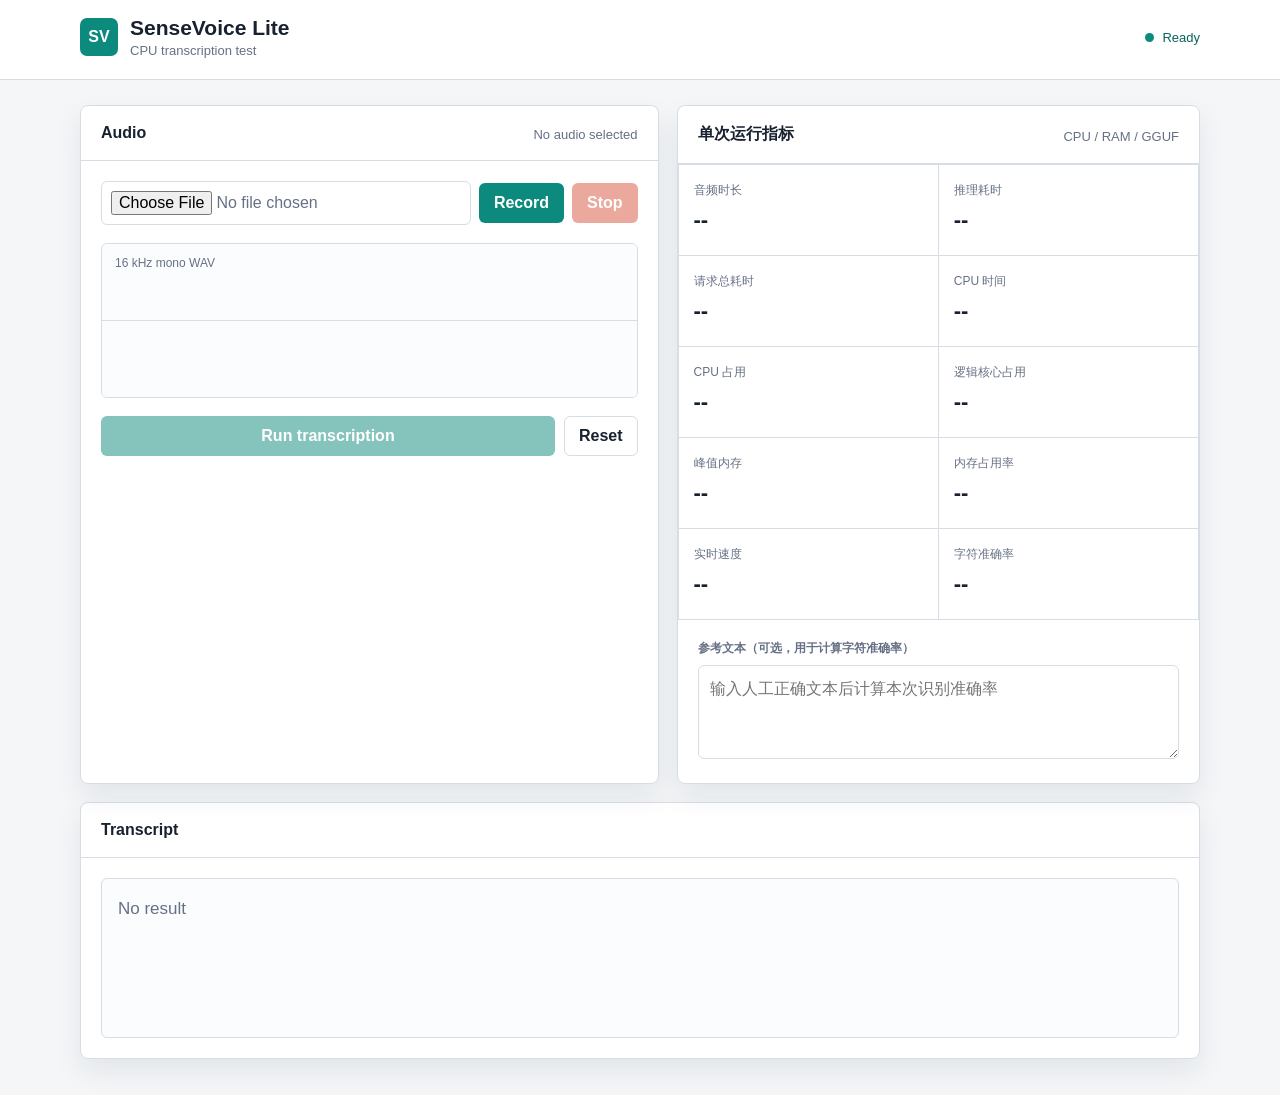
<file: lite/server/wwwroot/index.html>
<!doctype html>
<html lang="zh-CN">
<head>
  <meta charset="utf-8">
  <meta name="viewport" content="width=device-width, initial-scale=1">
  <title>SenseVoice Lite Test</title>
  <style>
    :root { --ink:#18212f; --muted:#667085; --line:#d7dde4; --paper:#fff; --ground:#f4f6f8; --teal:#0c8a7d; --teal-dark:#08645b; --coral:#d8563f; --gold:#d79218; --shadow:0 12px 28px rgba(24,33,47,.08); }
    * { box-sizing:border-box; }
    body { margin:0; color:var(--ink); background:var(--ground); font-family:"Segoe UI","Microsoft YaHei",sans-serif; }
    button,input,textarea { font:inherit; } button { cursor:pointer; } button:disabled { cursor:not-allowed; opacity:.5; }
    .topbar { min-height:80px; border-bottom:1px solid var(--line); background:var(--paper); }
    .bar,.main { width:min(1120px,calc(100% - 32px)); margin:0 auto; }
    .bar { display:flex; align-items:center; justify-content:space-between; gap:16px; padding:16px 0; }
    .brand { display:flex; align-items:center; gap:12px; min-width:0; }.mark { display:grid; place-items:center; width:38px; height:38px; border-radius:7px; color:#fff; background:var(--teal); font-weight:700; }
    h1,h2,p { margin:0; } h1 { font-size:21px; letter-spacing:0; } h2 { font-size:16px; letter-spacing:0; }.subhead { margin-top:3px; color:var(--muted); font-size:13px; }
    .status { display:flex; align-items:center; gap:8px; color:var(--teal-dark); white-space:nowrap; font-size:13px; }.dot { width:9px; height:9px; border-radius:50%; background:var(--teal); }.status[data-state="busy"] { color:var(--gold); }.status[data-state="busy"] .dot { background:var(--gold); }.status[data-state="error"] { color:var(--coral); }.status[data-state="error"] .dot { background:var(--coral); }
    .main { padding:25px 0 36px; }.grid { display:grid; grid-template-columns:minmax(0,1.05fr) minmax(330px,.95fr); gap:18px; }.panel { border:1px solid var(--line); border-radius:8px; background:var(--paper); box-shadow:var(--shadow); }.head { display:flex; align-items:center; justify-content:space-between; gap:12px; padding:18px 20px; border-bottom:1px solid var(--line); }.body { padding:20px; }
    .source { display:grid; grid-template-columns:1fr auto auto; align-items:center; gap:8px; }input[type=file] { min-width:0; padding:9px; border:1px solid var(--line); border-radius:6px; color:var(--muted); background:#fff; }.button { min-height:40px; padding:0 14px; border:1px solid transparent; border-radius:6px; color:#fff; background:var(--teal); font-weight:600; }.button:hover:not(:disabled) { background:var(--teal-dark); }.button.stop { background:var(--coral); }.button.ghost { color:var(--ink); border-color:var(--line); background:#fff; }
    .wavebox { position:relative; height:155px; margin:18px 0; overflow:hidden; border:1px solid var(--line); border-radius:6px; background:#fbfcfd; }canvas { display:block; width:100%; height:100%; }.wave-label { position:absolute; top:12px; left:13px; color:var(--muted); font-size:12px; }.preview { width:100%; min-height:30px; margin-bottom:16px; }.preview:empty { display:none; }.run { display:flex; align-items:center; gap:9px; }.run .button:first-child { flex:1; }
    .metrics { display:grid; grid-template-columns:repeat(2,minmax(0,1fr)); border-top:1px solid var(--line); border-left:1px solid var(--line); }.metric { min-height:91px; padding:15px; border-right:1px solid var(--line); border-bottom:1px solid var(--line); }.metric-label { color:var(--muted); font-size:12px; }.metric-value { display:block; margin-top:8px; font-size:22px; font-weight:700; font-variant-numeric:tabular-nums; }
    label { display:block; margin-bottom:8px; color:var(--muted); font-size:12px; font-weight:600; }textarea { width:100%; min-height:94px; resize:vertical; padding:11px; border:1px solid var(--line); border-radius:6px; color:var(--ink); line-height:1.55; }textarea:focus,input:focus { outline:2px solid rgba(12,138,125,.25); border-color:var(--teal); }
    .result-panel { margin-top:18px; }.result { min-height:160px; padding:16px; border:1px solid var(--line); border-radius:6px; background:#fbfcfd; }.result-text { font-size:17px; line-height:1.7; word-break:break-word; }.placeholder { color:var(--muted); }.tags { display:flex; flex-wrap:wrap; gap:7px; margin-top:15px; }.tag { padding:5px 8px; border:1px solid #b8d6d1; border-radius:5px; color:var(--teal-dark); background:#f0fbf9; font-size:12px; }.error { min-height:20px; margin:12px 0 0; color:var(--coral); font-size:13px; line-height:1.45; }.error:empty { display:none; }
    @media (max-width:760px) { .bar,.main { width:min(100% - 22px,1120px); }.bar { min-height:74px; gap:8px; padding:12px 0; }.brand { flex:1; }.grid { grid-template-columns:1fr; }.source { grid-template-columns:1fr 1fr; }.source input { grid-column:1/-1; }.mark { width:34px; height:34px; }h1 { font-size:19px; white-space:nowrap; }.run .button:first-child { font-size:13px; white-space:nowrap; } }
  </style>
</head>
<body>
  <header class="topbar"><div class="bar"><div class="brand"><div class="mark" aria-hidden="true">SV</div><div><h1>SenseVoice Lite</h1><p class="subhead">CPU transcription test</p></div></div><div id="status" class="status" data-state="ready"><span class="dot"></span><span id="statusText">Ready</span></div></div></header>
  <main class="main">
    <div class="grid">
      <section class="panel" aria-labelledby="audioTitle"><div class="head"><h2 id="audioTitle">Audio</h2><span id="audioName" class="subhead">No audio selected</span></div><div class="body">
        <div class="source"><input id="fileInput" type="file" accept="audio/*,.wav" aria-label="Choose audio file"><button id="recordButton" class="button" type="button">Record</button><button id="stopButton" class="button stop" type="button" disabled>Stop</button></div>
        <div class="wavebox"><canvas id="waveform"></canvas><span id="waveLabel" class="wave-label">16 kHz mono WAV</span></div><div id="preview" class="preview"></div>
        <div class="run"><button id="transcribeButton" class="button" type="button" disabled>Run transcription</button><button id="resetButton" class="button ghost" type="button">Reset</button></div><p id="error" class="error" role="alert"></p>
      </div></section>
      <section class="panel" aria-labelledby="metricsTitle"><div class="head"><h2 id="metricsTitle">单次运行指标</h2><span class="subhead">CPU / RAM / GGUF</span></div><div class="metrics"><div class="metric"><span class="metric-label">音频时长</span><strong id="durationValue" class="metric-value">--</strong></div><div class="metric"><span class="metric-label">推理耗时</span><strong id="inferenceValue" class="metric-value">--</strong></div><div class="metric"><span class="metric-label">请求总耗时</span><strong id="requestValue" class="metric-value">--</strong></div><div class="metric"><span class="metric-label">CPU 时间</span><strong id="cpuTimeValue" class="metric-value">--</strong></div><div class="metric"><span class="metric-label">CPU 占用</span><strong id="cpuValue" class="metric-value">--</strong></div><div class="metric"><span class="metric-label">逻辑核心占用</span><strong id="coresValue" class="metric-value">--</strong></div><div class="metric"><span class="metric-label">峰值内存</span><strong id="memoryValue" class="metric-value">--</strong></div><div class="metric"><span class="metric-label">内存占用率</span><strong id="memoryPercentValue" class="metric-value">--</strong></div><div class="metric"><span class="metric-label">实时速度</span><strong id="speedValue" class="metric-value">--</strong></div><div class="metric"><span class="metric-label">字符准确率</span><strong id="accuracyValue" class="metric-value">--</strong></div></div><div class="body"><label for="referenceText">参考文本（可选，用于计算字符准确率）</label><textarea id="referenceText" placeholder="输入人工正确文本后计算本次识别准确率"></textarea></div></section>
    </div>
    <section class="panel result-panel" aria-labelledby="resultTitle"><div class="head"><h2 id="resultTitle">Transcript</h2><span id="resultMeta" class="subhead"></span></div><div class="body"><div class="result"><p id="resultText" class="result-text placeholder">No result</p><div id="tags" class="tags"></div></div></div></section>
  </main>
  <script>
    const state = { wav:null, duration:0, filename:"audio.wav", recorder:null, stream:null, context:null, analyser:null, frame:0, previewUrl:null };
    const ui = { file:document.querySelector("#fileInput"), record:document.querySelector("#recordButton"), stop:document.querySelector("#stopButton"), run:document.querySelector("#transcribeButton"), reset:document.querySelector("#resetButton"), status:document.querySelector("#status"), statusText:document.querySelector("#statusText"), name:document.querySelector("#audioName"), wave:document.querySelector("#waveform"), waveLabel:document.querySelector("#waveLabel"), preview:document.querySelector("#preview"), error:document.querySelector("#error"), duration:document.querySelector("#durationValue"), inference:document.querySelector("#inferenceValue"), request:document.querySelector("#requestValue"), cpuTime:document.querySelector("#cpuTimeValue"), cpu:document.querySelector("#cpuValue"), cores:document.querySelector("#coresValue"), memory:document.querySelector("#memoryValue"), memoryPercent:document.querySelector("#memoryPercentValue"), speed:document.querySelector("#speedValue"), accuracy:document.querySelector("#accuracyValue"), reference:document.querySelector("#referenceText"), result:document.querySelector("#resultText"), tags:document.querySelector("#tags"), resultMeta:document.querySelector("#resultMeta") };
    const setStatus = (kind,text) => { ui.status.dataset.state=kind; ui.statusText.textContent=text; };
    const setError = (text="") => ui.error.textContent=text;
    const seconds = value => `${value.toFixed(value<10?2:1)} s`;
    function paintWave() { const canvas=ui.wave, ratio=devicePixelRatio||1, width=Math.floor(canvas.clientWidth*ratio), height=Math.floor(canvas.clientHeight*ratio); canvas.width=width; canvas.height=height; const context=canvas.getContext("2d"); context.fillStyle="#fbfcfd"; context.fillRect(0,0,width,height); context.strokeStyle="#d7dde4"; context.lineWidth=ratio; context.beginPath(); context.moveTo(0,height/2); context.lineTo(width,height/2); context.stroke(); if(state.analyser){const data=new Uint8Array(state.analyser.fftSize);state.analyser.getByteTimeDomainData(data);context.strokeStyle="#0c8a7d";context.lineWidth=2*ratio;context.beginPath();data.forEach((value,index)=>{const x=index*width/(data.length-1),y=value/255*height;index?context.lineTo(x,y):context.moveTo(x,y);});context.stroke();state.frame=requestAnimationFrame(paintWave);} }
    function stopWave() { cancelAnimationFrame(state.frame); state.analyser=null; paintWave(); }
    function encodeWav(buffer) { const samples=buffer.getChannelData(0), bytes=new ArrayBuffer(44+samples.length*2), view=new DataView(bytes), text=(offset,value)=>[...value].forEach((char,index)=>view.setUint8(offset+index,char.charCodeAt(0))); text(0,"RIFF");view.setUint32(4,36+samples.length*2,true);text(8,"WAVE");text(12,"fmt ");view.setUint32(16,16,true);view.setUint16(20,1,true);view.setUint16(22,1,true);view.setUint32(24,16000,true);view.setUint32(28,32000,true);view.setUint16(32,2,true);view.setUint16(34,16,true);text(36,"data");view.setUint32(40,samples.length*2,true);samples.forEach((sample,index)=>{const value=Math.max(-1,Math.min(1,sample));view.setInt16(44+index*2,value<0?value*32768:value*32767,true);});return new Blob([bytes],{type:"audio/wav"}); }
    async function convert(blob) { const context=new (window.AudioContext||window.webkitAudioContext)(); try { const decoded=await context.decodeAudioData(await blob.arrayBuffer()), offline=new OfflineAudioContext(1,Math.max(1,Math.ceil(decoded.duration*16000)),16000), source=offline.createBufferSource();source.buffer=decoded;source.connect(offline.destination);source.start();const mono=await offline.startRendering();return {blob:encodeWav(mono),duration:mono.duration}; } finally { await context.close(); } }
    async function setAudio(blob,filename) { setStatus("busy","Preparing audio");setError();const audio=await convert(blob);if(state.previewUrl)URL.revokeObjectURL(state.previewUrl);state.wav=audio.blob;state.duration=audio.duration;state.filename=filename.replace(/\.[^.]+$/,"")+".wav";state.previewUrl=URL.createObjectURL(audio.blob);ui.preview.innerHTML="";const player=document.createElement("audio");player.controls=true;player.src=state.previewUrl;ui.preview.append(player);ui.name.textContent=state.filename;ui.duration.textContent=seconds(state.duration);ui.run.disabled=false;ui.reset.disabled=false;setStatus("ready","Ready"); }
    async function record() { try { setError();state.stream=await navigator.mediaDevices.getUserMedia({audio:true});state.context=new (window.AudioContext||window.webkitAudioContext)();const source=state.context.createMediaStreamSource(state.stream);state.analyser=state.context.createAnalyser();state.analyser.fftSize=1024;source.connect(state.analyser);const chunks=[],type=MediaRecorder.isTypeSupported("audio/webm;codecs=opus")?"audio/webm;codecs=opus":"";state.recorder=new MediaRecorder(state.stream,type?{mimeType:type}:undefined);state.recorder.ondataavailable=event=>{if(event.data.size)chunks.push(event.data);};state.recorder.onstop=async()=>{state.stream.getTracks().forEach(track=>track.stop());await state.context.close();state.context=null;stopWave();try{await setAudio(new Blob(chunks,{type:state.recorder.mimeType}),"recording.wav");}catch(error){ui.reset.disabled=false;setStatus("error","Audio error");setError(`Audio conversion failed: ${error.message}`);}};state.recorder.start();ui.record.disabled=true;ui.stop.disabled=false;ui.run.disabled=true;ui.reset.disabled=true;ui.waveLabel.textContent="Recording";setStatus("busy","Recording");paintWave();}catch(error){ui.reset.disabled=false;setStatus("error","Microphone unavailable");setError(`Microphone access failed: ${error.message}`);} }
    function stop() { if(state.recorder&&state.recorder.state!=="inactive")state.recorder.stop();ui.record.disabled=false;ui.stop.disabled=true;setStatus("busy","Preparing audio"); }
    function score(reference,actual) { const a=[...reference.replace(/\s/g,"")],b=[...actual.replace(/\s/g,"")];if(!a.length)return null;let previous=Array.from({length:b.length+1},(_,i)=>i);for(let row=1;row<=a.length;row++){const current=[row];for(let column=1;column<=b.length;column++)current[column]=a[row-1]===b[column-1]?previous[column-1]:1+Math.min(previous[column],current[column-1],previous[column-1]);previous=current;}return Math.max(0,1-previous[b.length]/a.length); }
    function updateAccuracy() { const value=score(ui.reference.value,ui.result.dataset.text||"");ui.accuracy.textContent=value===null?"--":`${(value*100).toFixed(1)}%`; }
    async function transcribe() { if(!state.wav)return;try { setError();setStatus("busy","Transcribing");ui.run.disabled=true;const form=new FormData();form.append("files",state.wav,state.filename);form.append("lang","auto");const start=performance.now(),response=await fetch("/api/v1/asr",{method:"POST",body:form}),elapsed=performance.now()-start,responseText=await response.text();let payload={};try{payload=responseText?JSON.parse(responseText):{};}catch{throw new Error(`服务返回了无效数据 (${response.status})`);}if(!response.ok)throw new Error(payload.detail||`请求失败 (${response.status})`);const item=payload.result[0],inferenceSeconds=item.inference_ms/1000;ui.result.textContent=item.text||"";ui.result.dataset.text=item.text||"";ui.result.classList.remove("placeholder");ui.resultMeta.textContent=item.filename;ui.tags.innerHTML="";[["Language",item.language],["Emotion",item.emotion],["Event",item.event],["ITN",item.itn]].forEach(([label,value])=>{if(!value)return;const tag=document.createElement("span");tag.className="tag";tag.textContent=`${label}: ${value}`;ui.tags.append(tag);});ui.inference.textContent=`${Math.round(item.inference_ms)} ms`;ui.request.textContent=`${Math.round(elapsed)} ms`;ui.cpuTime.textContent=`${Math.round(item.cpu_time_ms)} ms`;ui.cpu.textContent=`${item.cpu_utilization_percent.toFixed(1)}%`;ui.cores.textContent=`${item.cpu_core_equivalents.toFixed(2)} / ${item.processor_count} 核`;ui.memory.textContent=`${item.peak_working_set_mb.toFixed(1)} MB`;ui.memoryPercent.textContent=`${item.memory_utilization_percent.toFixed(2)}%`;ui.speed.textContent=state.duration&&inferenceSeconds?`${(state.duration/inferenceSeconds).toFixed(2)}x`:"--";updateAccuracy();setStatus("ready","Ready");}catch(error){setStatus("error","Request failed");setError(error.message);}finally{ui.run.disabled=!state.wav;} }
    function reset() { if(state.previewUrl)URL.revokeObjectURL(state.previewUrl);Object.assign(state,{wav:null,duration:0,filename:"audio.wav",previewUrl:null});ui.file.value="";ui.preview.innerHTML="";ui.name.textContent="No audio selected";ui.waveLabel.textContent="16 kHz mono WAV";ui.run.disabled=true;ui.result.textContent="No result";ui.result.dataset.text="";ui.result.classList.add("placeholder");ui.tags.innerHTML="";ui.resultMeta.textContent="";ui.reference.value="";[ui.duration,ui.inference,ui.request,ui.cpuTime,ui.cpu,ui.cores,ui.memory,ui.memoryPercent,ui.speed,ui.accuracy].forEach(element=>element.textContent="--");setError();setStatus("ready","Ready");paintWave(); }
    ui.file.addEventListener("change",async event=>{const file=event.target.files[0];if(!file)return;try{await setAudio(file,file.name);}catch(error){setStatus("error","Audio error");setError(`Audio conversion failed: ${error.message}`);}});ui.record.addEventListener("click",record);ui.stop.addEventListener("click",stop);ui.run.addEventListener("click",transcribe);ui.reset.addEventListener("click",reset);ui.reference.addEventListener("input",updateAccuracy);window.addEventListener("resize",paintWave);paintWave();
  </script>
</body>
</html>
</file>
